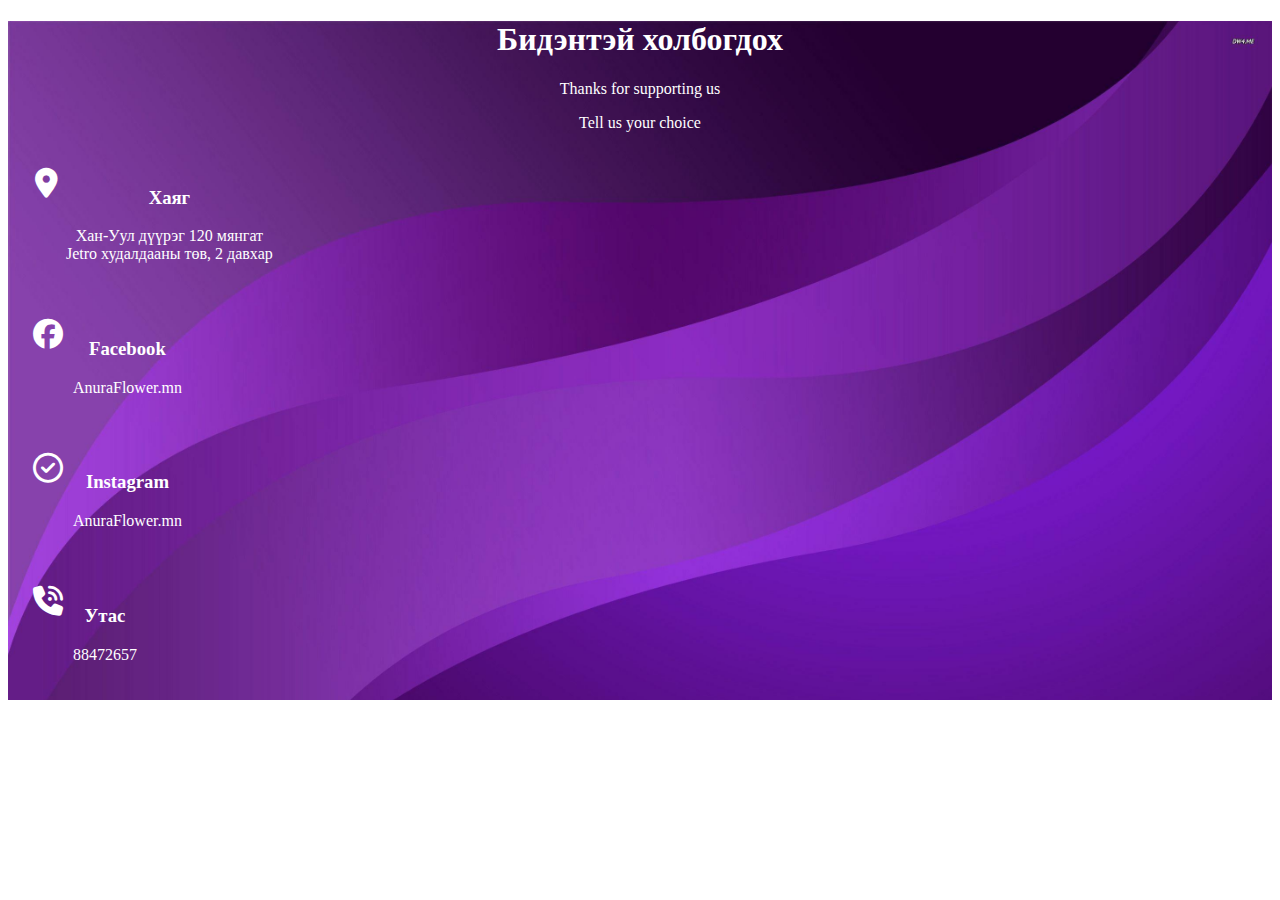
<file: html/support.html>
<!DOCTYPE html>

<html lang="en">



<head>

    <meta charset="UTF-8">

    <meta name="viewport" content="width=device-width, initial-scale=1.0">

    <title>support</title>

    <link rel="stylesheet" href="../css/support.css" type="text/css">

    <link rel="stylesheet" href="https://cdnjs.cloudflare.com/ajax/libs/font-awesome/6.4.2/css/all.min.css">
    <link rel="website icon" type="png" href="../img/anuralogo.png">
</head>



<body>

    <section class="contact">

        <article class="content">

            <h1>Бидэнтэй холбогдох</h1>

            <p>Thanks for supporting us</p>

            <p>Tell us your choice</p>

        </article>

        <article class="container">

            <article id="contactInfo">

                <script src="../js/support.js"></script>



            </article>

        </article>

    </section>

</body>



</html>
</file>
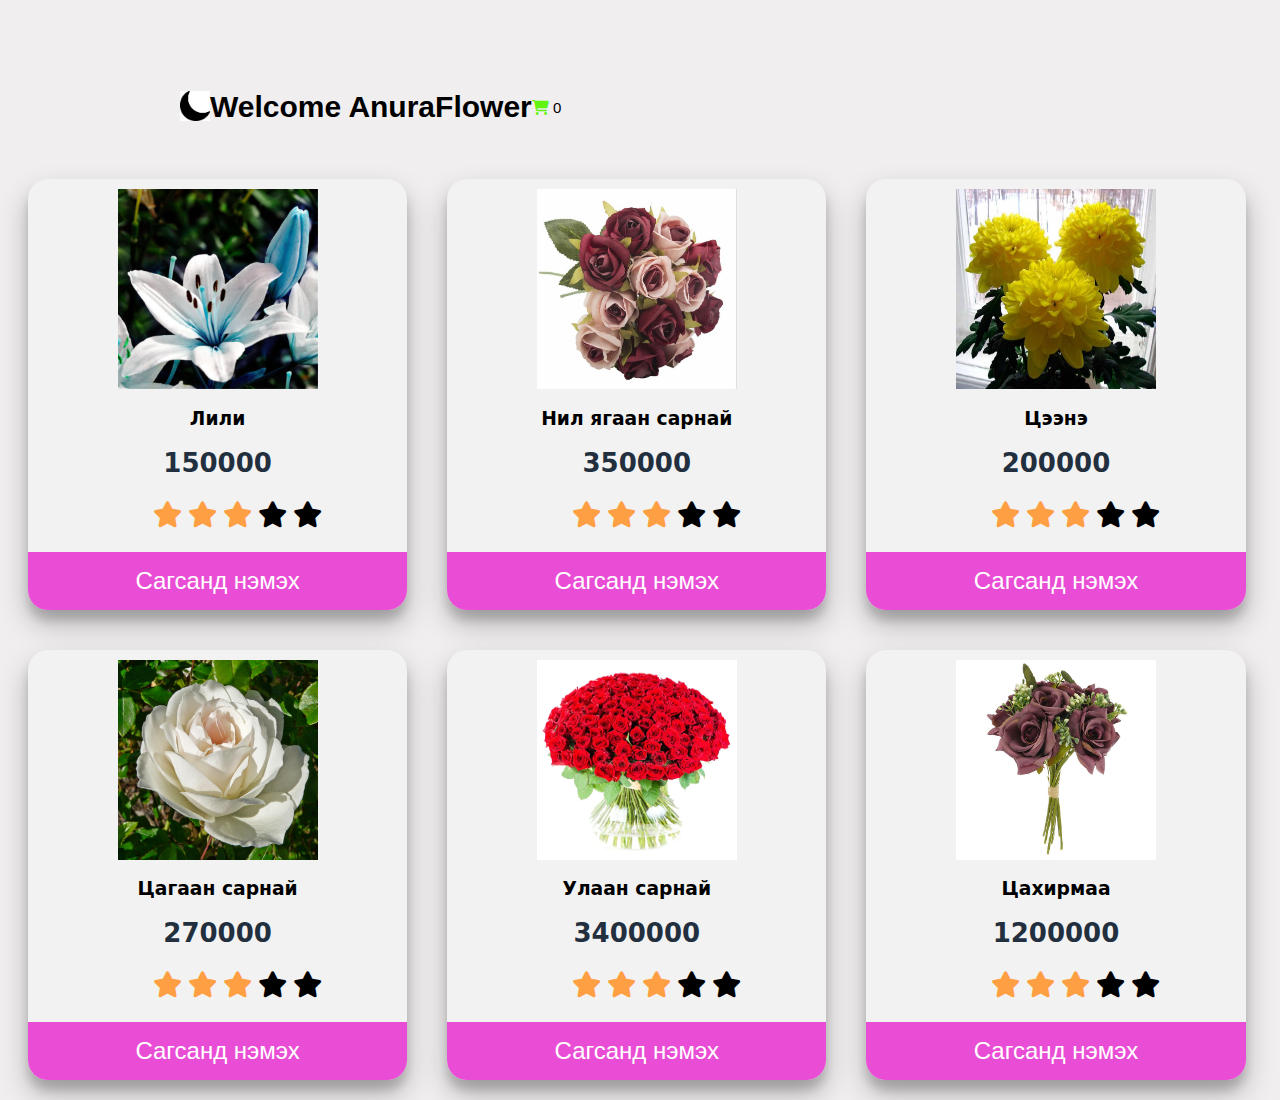
<file: html/zahialga.html>
<!DOCTYPE html>
<html lang="en">

<head>
    <meta charset="UTF-8">
    <meta http-equiv="X-UA-Compatible" content="IE=edge">
    <meta name="viewport" content="width=device-width, initial-scale=1.0">
    <link rel="stylesheet" href="https://cdnjs.cloudflare.com/ajax/libs/font-awesome/6.4.0/css/all.min.css">
    <link rel="stylesheet" href="../css/zahialgaStyle.css" type="text/css">
    <link rel="website icon" type="png" href="../img/anuralogo.png">
    <title>zahialga</title>
</head>

<body>
    <article class="head">
        <header>
            <nav class="topMenu">
                <ul>
                    <li id="modeImg"><img src="../img/moon.png" alt="darkMode" style="width: 30px;" id="moon"></li>
                    <li id="text"><h1>Welcome AnuraFlower</h1></li>
                    <li id="ticketCard"><i class="fa-solid fa-cart-shopping" style="color: #60f410;"></i>
                        <span class="quantity">0</span></li>
                </ul>
            </nav>
            
            
            <!-- <div class="shopping">
                
            </div> -->
        </header>
    </article>
    <!--<article id="cartItem">Your Cart Empty</article>-->
    <article class="container">
        <article id="root"></article>
    </article>

    <script src="../js/zahialga.js"></script>
</body>
<script>
    let clickCount = 0; // Drasn towchnii too

    
    function addCard() {
        clickCount++; // Towch darahad nemegdene
        // Haruulah
        let quantitySpan = document.querySelector('.quantity');
        quantitySpan.textContent = clickCount;
    }
    function showDetail(){
        //delgerengui medeelliig haruulah
        
    }
</script>
<script>
      var moon = document.getElementById("moon");
    moon.onclick = function () {
        document.body.classList.toggle("dark-theme");
        if (document.body.classList.contains("dark-theme")) {
            moon.src = "../img/light.png";
        }
    }
</script>


</html>
</file>
<file: css/support.css>
* {

    color: white;

    text-align: center;

    justify-content: center;

}



section {



    justify-content: center;

    text-align: center;

    background: url(../img/background.jpeg) no-repeat;

    background-size: cover;

}



.container {

    justify-content: left;

}



.container #contactInfo {

    width: 50%;

    display: flex;

    flex-direction: column;

}



.container #contactInfo .box {

    position: relative;

    padding: 20px 0;

    display: flex;

    justify-content: left;

    margin-left: 35px;

}



.box i {

    width: 30%;

    display: flex;

}



.icon {

    font-size: 30px;

}



.icon #fb i {

    color: blue;

}



.box #address h3 {

    color: blue;

}
</file>
<file: css/zahialgaStyle.css>
body {
    font-family: system-ui;
    background: var(--primary-color);
}

.head {
    margin: auto;
    width: 1000px;
    transition: 0.5s;
}

.head .shopping img {
    padding-top: 20px;
}
.head h1{
    text-align: center;
    
}
header {
    display: grid;
    grid-template-columns: 1fr 50px;
    margin-top: 50px;
}
:root{
    --primary-color : hsl(320, 10%, 94%);
    --secondary-color: #222f3e;
}

.dark-theme {
    --primary-color : #222f3e;
    --secondary-color : #f2f2f2;
    /* --thirdary-color : #8ca99b; */
}
header.shopping {
    position: relative;
    text-align: right;
}

header.shopping img {
    width: 200px;
}

header.shopping span {
    background-color: red;
    border-radius: 50%;
    display: flex;
    justify-content: center;
    align-items: center;
    color: #ffff;
    position: absolute;
    top: -5px;
    left: 80%;
    padding: 3px 10px;
}
.topMenu{
    font-family: 'Source Sans Pro', sans-serif;

     display: flex;

     justify-content: center;

    text-align: center;

    font-size: 15px;

    width: 100%;
}
nav ul{
    flex: 1;

     text-align: left;

    justify-content: left; 

}
/* #modeImg{
    text-align: left;
    justify-content: left;
}
#text{
    text-align: center;
    justify-content: center;
}
#ticketCard{
    text-align: right;
    justify-content: right;
} */
.card {


    border-radius: 3px;
    display: flex;
    align-items: center;
    justify-content: space-between;
    padding: 7px 10px;
    width: 80px;
}


.card p {
    height: 22px;
    width: 22px;
    display: flex;
    align-items: center;
    justify-content: center;
    border-radius: 22px;
    background-color: aqua;
    color: white;
}


a {
    text-decoration: none;
    color: #000;
}

.product {
    display: flex;
    flex-wrap: wrap;
    width: 100%;
    justify-content: center;
    align-items: center;
    margin: 50px 0;
}

.card {
    width: 100%;
}



.content {
    width: 30%;
    margin: 20px;
    box-sizing: border-box;
    float: left;
    text-align: center;
    border-radius: 20px;
    cursor: pointer;
    padding-top: 10px;
    box-shadow: 0 14px 28px rgba(0, 0, 0, 0.25), 0 10px 10px rgba(0, 0, 0, 0.15);
    transition: .4s;
    background: #f2f2f2;
}

.content:hover {
    box-shadow: 0 3px 6px rgba(0, 0, 0, 0.16);
    transform: translate(0px, -8px);
}

.container .content img {
    width: 200px;
    height: 200px;
    text-align: center;
    margin: 0 auto;
    display: block;
}

p {
    text-align: center;
    color: #b2bec3;
    padding-top: 0 8px;
}

h6 {
    font-size: 26px;
    text-align: center;
    color: #222f3e;
    margin: 0;
}

ul {
    list-style: none;
    display: flex;
    justify-content: center;
    align-items: center;
    padding-top: 0;
}

li {
    padding-top: 5px;
}

.fa {
    font-size: 26px;
    transition: .4s;
    margin: 3px;
}

.checked {
    color: #ff9f43;
}

.fa:hover {
    transform: scale(1.3);
    transition: .6s;
}

button {
    text-align: center;
    font-size: 24px;
    color: #ffff;
    width: 100%;
    padding: 15px;
    border: 0;
    outline: none;
    cursor: pointer;
    margin-top: 5px;
    border-bottom-right-radius: 20px;
    border-bottom-left-radius: 20px;
}

#buy {
    background: #ea4dd5;
}

@media(max-width:1000px) {
    .content {
        width: 45px;
    }
}

@media(max-width:750px) {
    .content {
        width: 100%;
    }
}
</file>
